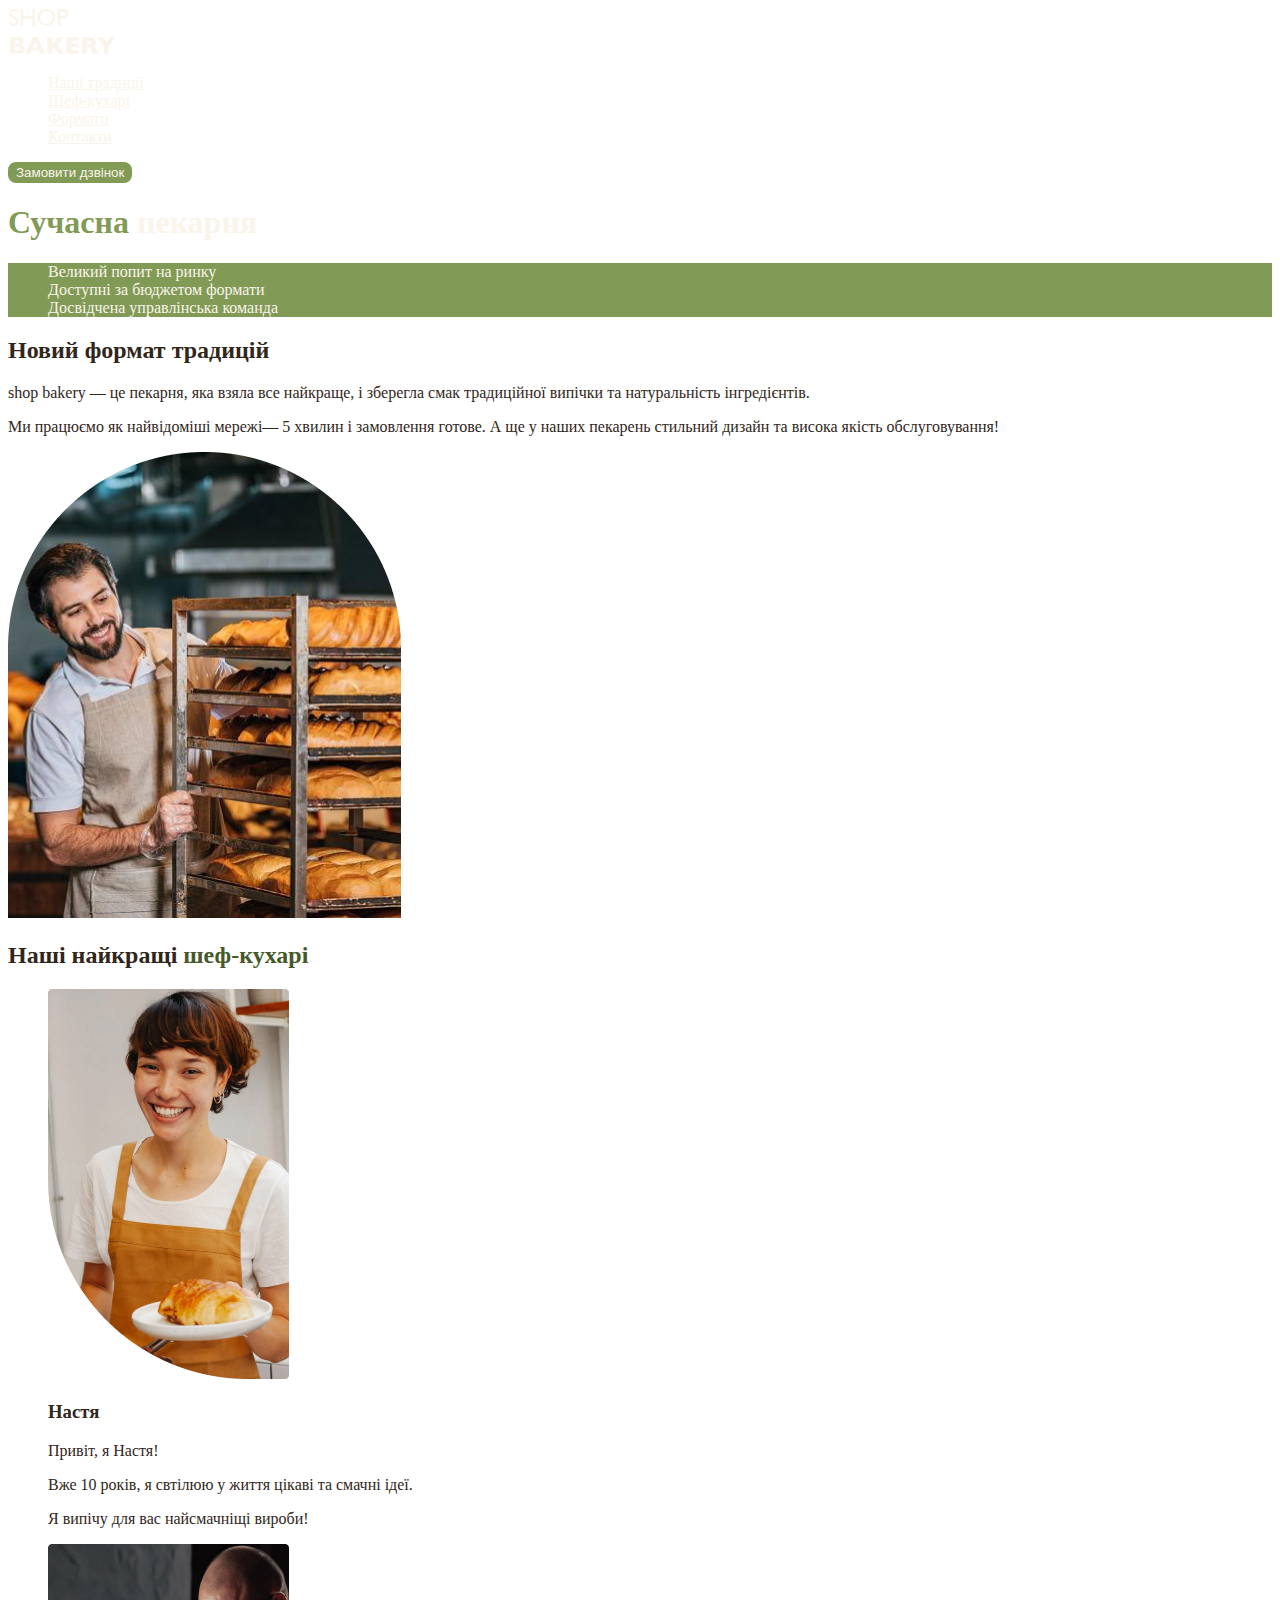
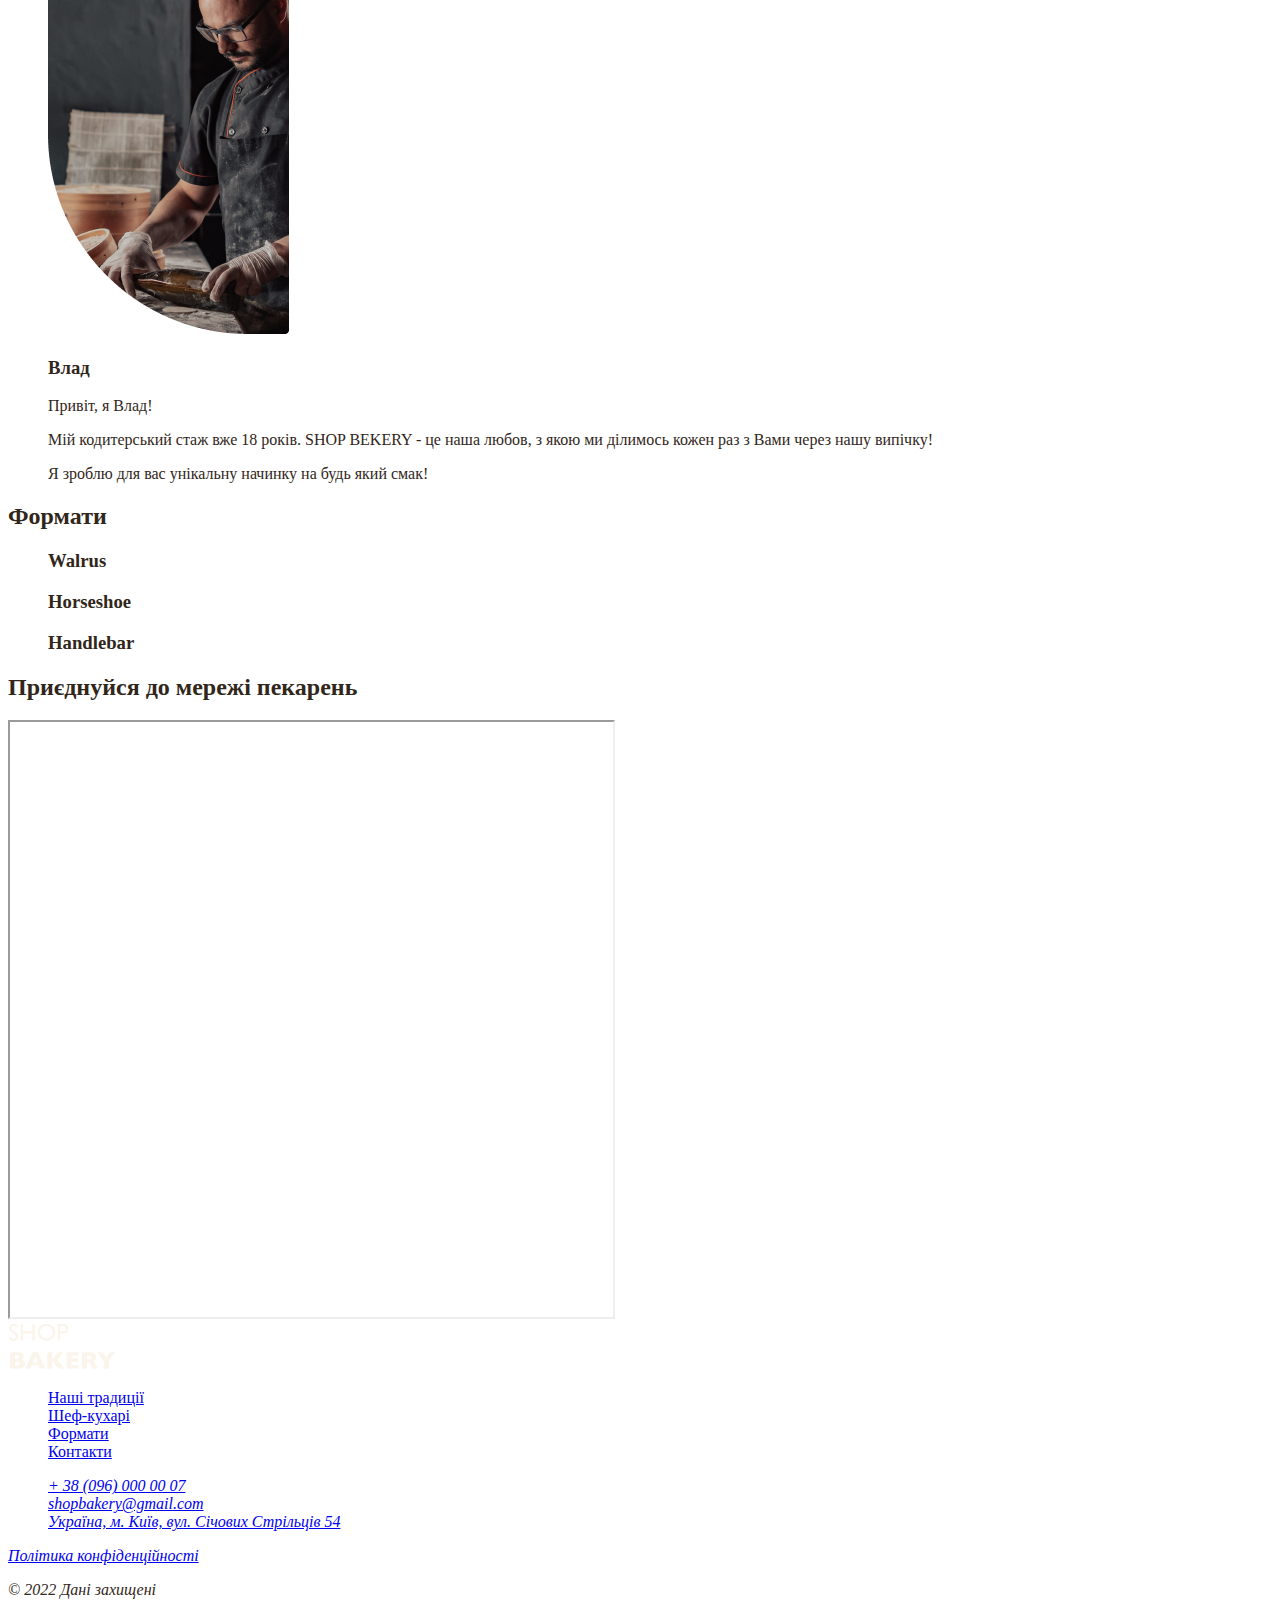
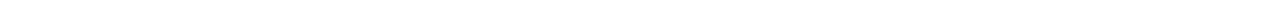
<file: index.html>
<!DOCTYPE html>
<html lang="uk">
  <head>
    <meta charset="UTF-8" />
    <meta http-equiv="X-UA-Compatible" content="IE=edge" />
    <meta name="viewport" content="width=device-width, initial-scale=1.0" />
    <title>Сучасна пекарня</title>
    <link rel="stylesheet" href="./css/styles.css" />
  </head>

  <body>
    <header>
      <nav>
        <a href="/">
          <img src="./images/logo.svg" alt="Логотип сучасної пекарні" />
        </a>
        <ul>
          <li><a class="link" href="#traditions-section">Наші традиції</a></li>
          <li><a class="link" href="#chefs-section">Шеф-кухарі</a></li>
          <li><a class="link" href="#formats-section">Формати</a></li>
          <li><a class="link" href="#contacts-section">Контакти</a></li>
        </ul>
      </nav>
      <button class="button" type="button">Замовити дзвінок</button>
    </header>
    <main>
      <section>
        <h1 class="hero-title"><span class="accent">Сучасна</span> пекарня</h1>
      </section>
      <section id="traditions-section">
        <ul class="advantages-list">
          <li>Великий попит на ринку</li>
          <li>Доступні за бюджетом формати</li>
          <li>Досвідчена управлінська команда</li>
        </ul>
        <h2 class="section-title">Новий формат традицій</h2>
        <p>
          <span>shop bakery</span> — це пекарня, яка взяла все найкраще, і
          зберегла смак традиційної випічки та натуральність інгредієнтів.
        </p>
        <p>
          Ми працюємо як найвідоміші мережі—
          <span>5 хвилин і замовлення готове</span>. А ще у наших пекарень
          стильний дизайн та висока якість обслуговування!
        </p>
        <img
          src="./images/baker-man.jpg"
          alt="Чоловік пекар дивиться на батони із посмішкою"
        />
      </section>
      <section id="chefs-section">
        <h2 class="section-title">
          Наші найкращі <span class="accent">шеф-кухарі</span>
        </h2>
        <ul>
          <li>
            <article>
              <img
                src="./images/hastya.jpg"
                alt="Дівчина Настя з посмішкою несе свіжий круасан"
              />
              <h3>Настя</h3>
              <p>Привіт, я Настя!</p>
              <p>Вже 10 років, я свтілюю у життя цікаві та смачні ідеї.</p>
              <p>Я випічу для вас найсмачніщі вироби!</p>
            </article>
          </li>
          <li>
            <article>
              <img
                src="./images/vlad.jpg"
                alt="Хлопець Влад старано працює над виробом"
              />
              <h3>Влад</h3>
              <p>Привіт, я Влад!</p>
              <p>
                Мій кодитерський стаж вже 18 років. SHOP BEKERY - це наша любов,
                з якою ми ділимось кожен раз з Вами через нашу випічку!
              </p>
              <p>Я зроблю для вас унікальну начинку на будь який смак!</p>
            </article>
          </li>
        </ul>
      </section>
      <section id="formats-section">
        <h2 class="section-title">Формати</h2>
        <ul>
          <li>
            <article>
              <h3 lang="en">Walrus</h3>
            </article>
          </li>
          <li>
            <article>
              <h3 lang="en">Horseshoe</h3>
            </article>
          </li>
          <li>
            <article>
              <h3 lang="en">Handlebar</h3>
            </article>
          </li>
        </ul>
      </section>
      <section id="contacts-section">
        <h2 class="section-title">Приєднуйся до мережі пекарень</h2>
        <iframe
          src="https://www.google.com/maps/embed?pb=!1m18!1m12!1m3!1d2540.1636304352687!2d30.48869837712027!3d50.456677571593566!2m3!1f0!2f0!3f0!3m2!1i1024!2i768!4f13.1!3m3!1m2!1s0x40d4ce637c006b2d%3A0xaf86385f19996ff0!2z0YPQuy4g0KHQtdGH0LXQstGL0YUg0KHRgtGA0LXQu9GM0YbQvtCyLCA1NCwg0JrQuNC10LIsINCj0LrRgNCw0LjQvdCwLCAwMjAwMA!5e0!3m2!1sru!2sbg!4v1734379535841!5m2!1sru!2sbg"
          width="603"
          height="595"
          allowfullscreen=""
          loading="lazy"
          referrerpolicy="no-referrer-when-downgrade"
        ></iframe>
      </section>
    </main>
    <footer>
      <a href="#">
        <img src="./images/logo.svg" alt="Логотип сучасної пекарні" />
      </a>
      <nav>
        <ul>
          <li><a href="#">Наші традиції</a></li>
          <li><a href="#">Шеф-кухарі</a></li>
          <li><a href="#">Формати</a></li>
          <li><a href="#">Контакти</a></li>
        </ul>
      </nav>
      <address>
        <ul>
          <li><a href="tel:+380960000007">+ 38 (096) 000 00 07</a></li>
          <li>
            <a href="mailto:shopbakery@gmail.com">shopbakery@gmail.com</a>
          </li>
          <li>
            <a href="https://maps.app.goo.gl/baukyc2xneJmFPDU9" target="_blank">
              Україна, м. Київ, вул. Січових Стрільців 54
            </a>
          </li>
          <li>
            <a href="#">
              <!-- facebook icon -->
            </a>
          </li>
          <li>
            <a href="#">
              <!-- instagram icon -->
            </a>
          </li>
        </ul>
        <a href="#" target="_blank">Політика конфіденційності</a>
        <p>&copy; 2022 Дані захищені</p>
      </address>
    </footer>
  </body>
</html>
</file>
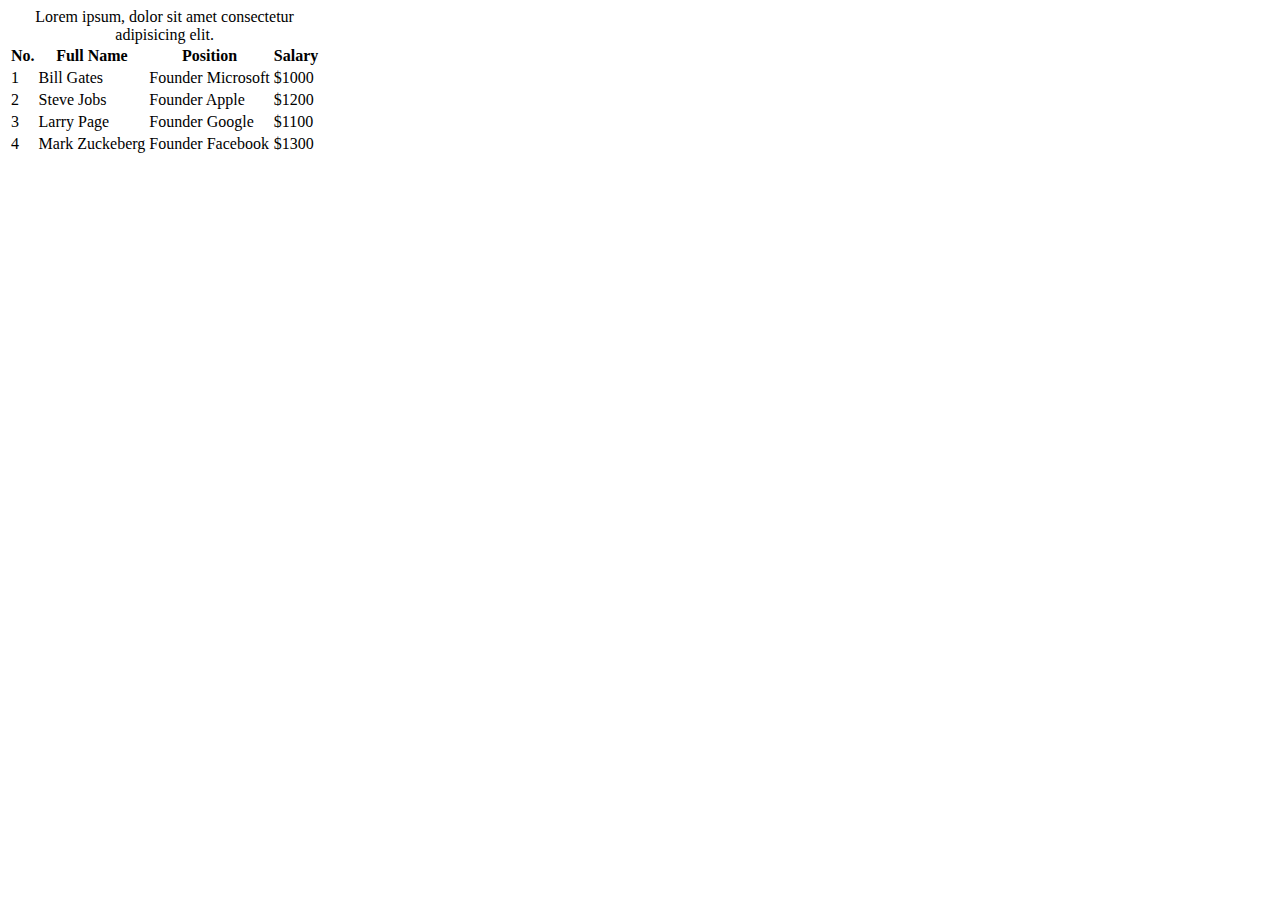
<file: test.html>
<!DOCTYPE html>
<html lang="en">
  <head>
    <meta charset="UTF-8" />
    <meta name="viewport" content="width=device-width, initial-scale=1.0" />
    <title>Test HTML page</title>
  </head>
  <body>
    <!-- Test table -->
    <table>
      <caption>
        Lorem ipsum, dolor sit amet consectetur adipisicing elit.
      </caption>
      <thead>
        <tr>
          <th>No.</th>
          <th>Full Name</th>
          <th>Position</th>
          <th>Salary</th>
        </tr>
      </thead>
      <tbody>
        <tr>
          <td>1</td>
          <td>Bill Gates</td>
          <td>Founder Microsoft</td>
          <td>$1000</td>
        </tr>
        <tr>
          <td>2</td>
          <td>Steve Jobs</td>
          <td>Founder Apple</td>
          <td>$1200</td>
        </tr>
        <tr>
          <td>3</td>
          <td>Larry Page</td>
          <td>Founder Google</td>
          <td>$1100</td>
        </tr>
        <tr>
          <td>4</td>
          <td>Mark Zuckeberg</td>
          <td>Founder Facebook</td>
          <td>$1300</td>
        </tr>
      </tbody>
    </table>
  </body>
</html>
</file>
<file: css/styles.css>
:root {
    --color-primary-dark: #31261A;
    --color-primary-light: #FAF4EA;
    --color-brand-light: #819B57;
    --color-brand-dark: #465929;
}

/* Base */
body {
    color: var(--color-primary-dark);
}

ul {
    list-style-type: none;
}

/* Button */
.button {
    color: var(--color-primary-light);
    background-color: var(--color-brand-light);
    border: 2px solid var(--color-brand-light);
    border-radius: 8px;
    cursor: pointer;
}

.button:hover {
    color: var(--color-brand-dark);
    background-color: transparent;
}

/* Link */
.link {
    color: var(--color-primary-light);
}

.link:hover {
    color: var(--color-brand-light);
}

/* Hero section */
.hero-title {
    color: var(--color-primary-light);
}

.hero-title .accent {
    color: var(--color-brand-light);
}

/* Advantages section */
.advantages-list {
    color: var(--color-primary-light);
    background-color: var(--color-brand-light);
}

.section-title  .accent{
    color: var(--color-brand-dark);
}
</file>
